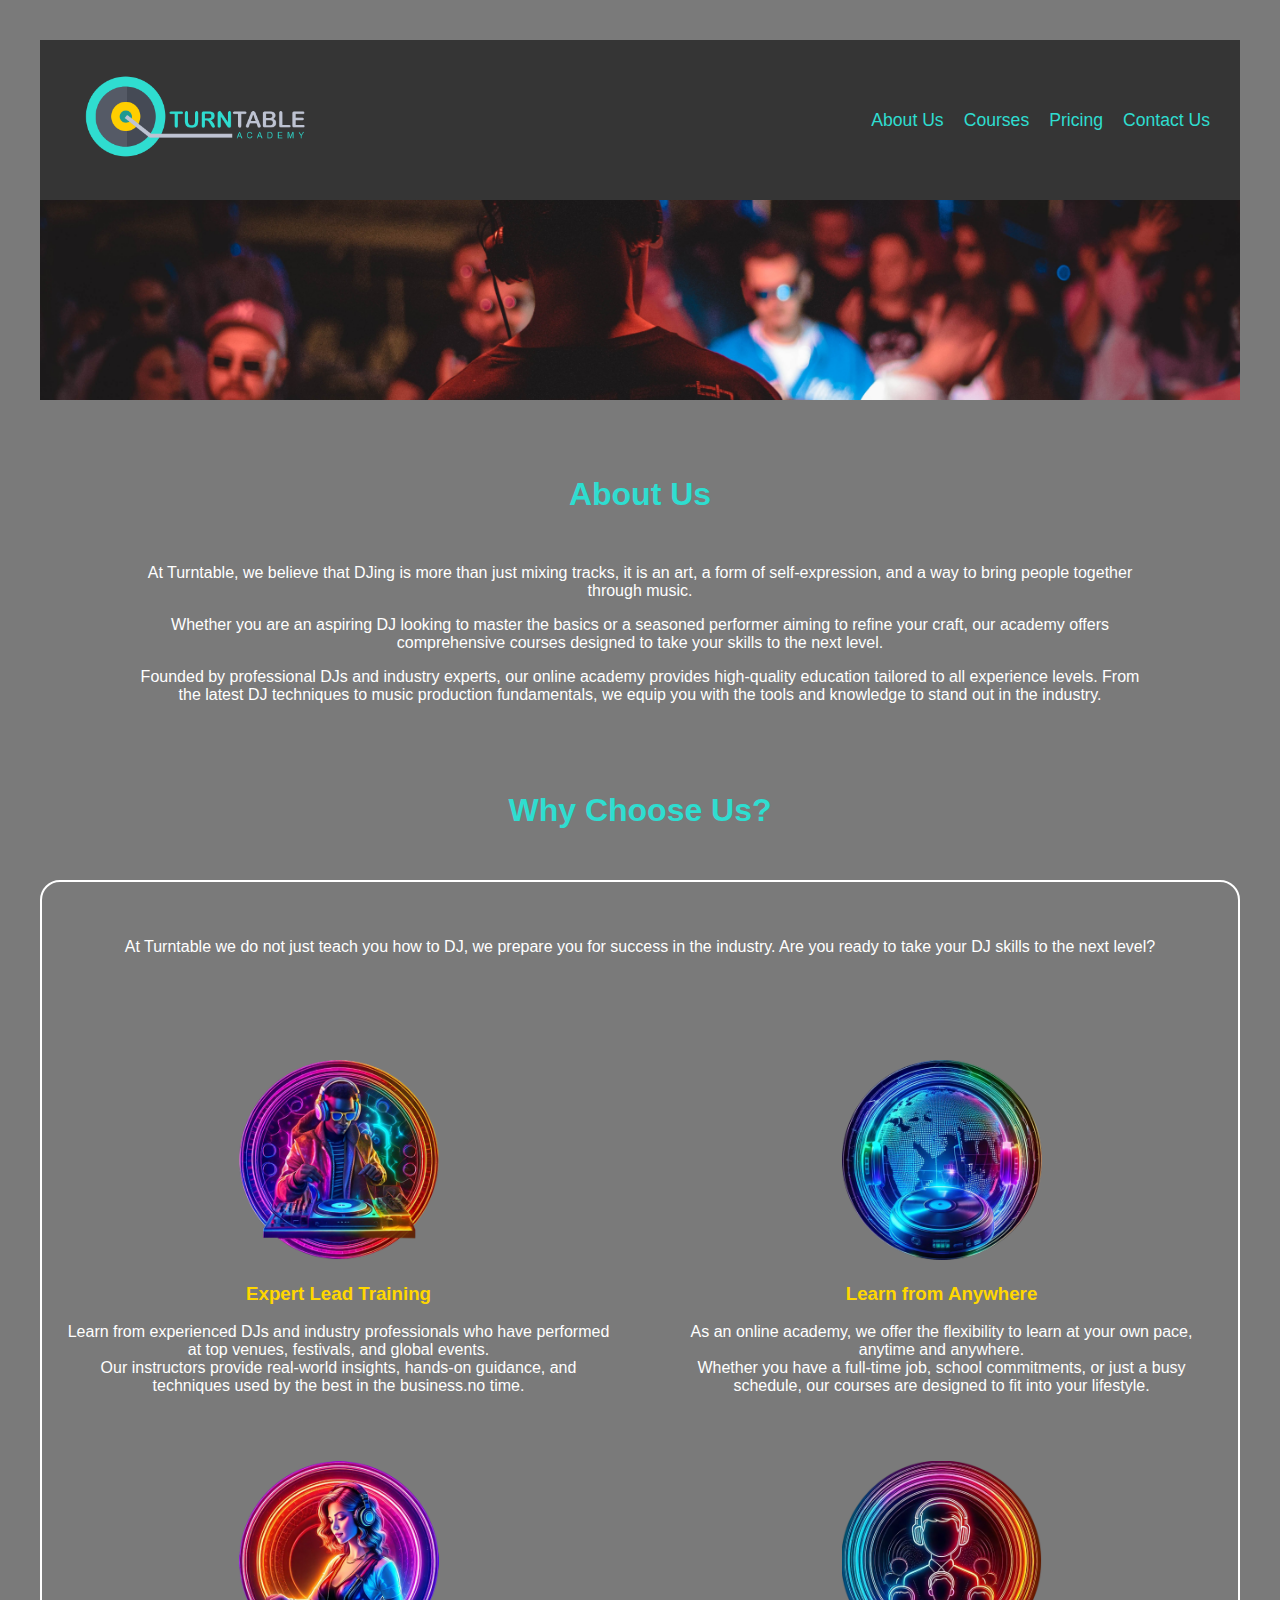
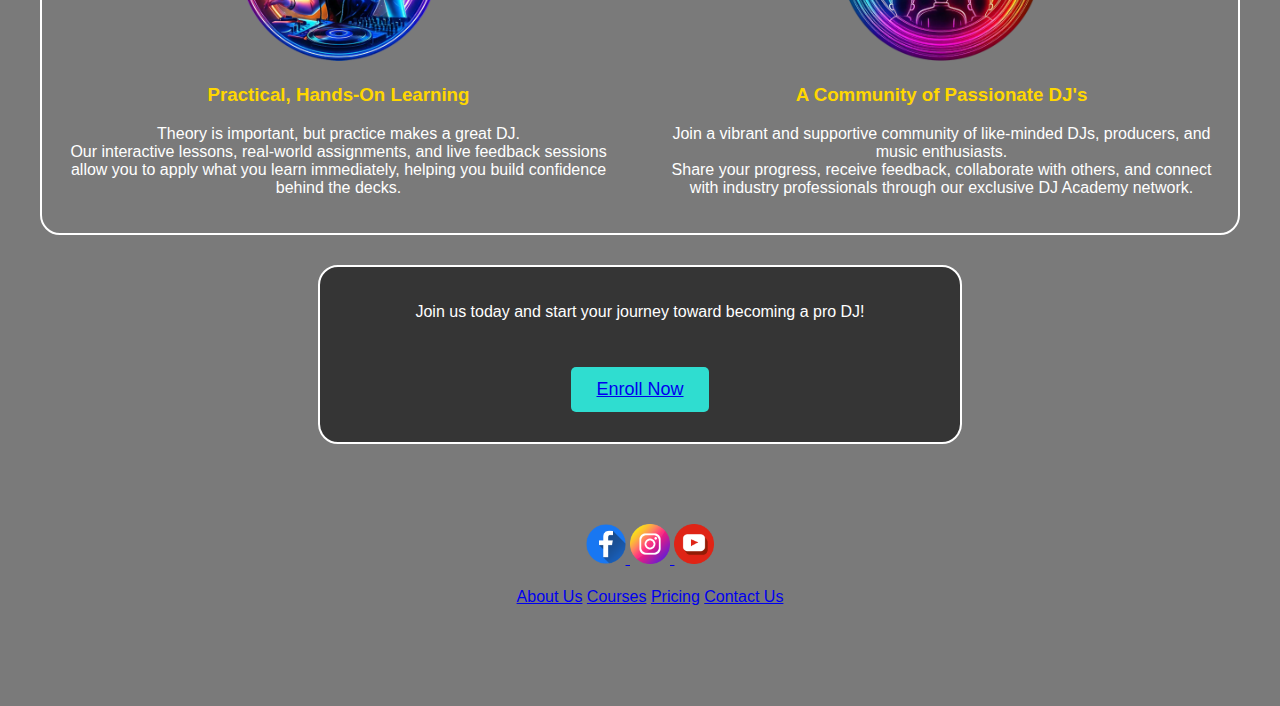
<file: about.html>
<!DOCTYPE html>
<html lang="en">
    <head>
        <meta charset="UTF-8">
        <meta name="viewport" content="width=device-width, initial-scale=1.0">
        <meta name="description" content="Subscription Based DJ Online Courses">
        <meta name="keywords" content="DJ, Academy, Education">
        <meta name="author" content="Mauricio Aragon">
        <meta name="robots" content="follow, index, max-snippet:-1, max-video-preview:-1, max-image-preview:large"/>
        <title>Tableturn DJ Academy Online Courses</title>
        <link rel="icon" type="image/png" href="./images/favicon.png">
        <link rel="preload" as="style" href="./css/main.css">
        <link rel="stylesheet" href="./css/main.css">
    </head>
    <body>
        <div class="body-container">
            <header>
                <div class="nav-container">
                    <div class="logo">
                        <a href="index.html">
                            <img src="./images/Logo-Turntable.png" alt="Turntable DJ Academy Logo">
                        </a>
                    </div>
                    <nav>
                        <ul>
                            <li><a href="about.html">About Us</a></li>
                            <li><a href="courses.html">Courses</a></li>
                            <li><a href="pricing.html">Pricing</a></li>
                            <li><a href="contact.html">Contact Us</a></li>
                        </ul>
                    </nav>
                </div>
            </header> 
            
            <main>
                <section class="general">
                    <img src="./images/background_header_about.jpg" alt="image of a turntable"> 
                    <div class="general-text">
                        <h1>About Us</h1>
                        <p> At Turntable, we believe that DJing is more than just mixing tracks, it is an art, a form of self-expression, and a way to bring people together through music. 
                            <br>
                        </p>
                        <p> Whether you are an aspiring DJ looking to master the basics or a seasoned performer aiming to refine your craft, our academy offers comprehensive courses designed to take your skills to the next level.
                            <br>
                        </p>
                        <p>
                            Founded by professional DJs and industry experts, our online academy provides high-quality education tailored to all experience levels. From the latest DJ techniques to music production fundamentals, we equip you with the tools and knowledge to stand out in the industry.
                        </p>
                        </div>
                </section>   

                <section class="about">
                    <h1>Why Choose Us?</h1>
                    <div class="about-grid">
                        <div class="about-information">
                            <p> 
                                At Turntable we do not just teach you how to DJ, we prepare you for success in the industry. Are you ready to take your DJ skills to the next level?
                            </p>
                            <br>
                        </div>

                        <div class="about"><img src="./images/icons_about_us/Expert_Led_Training.png" alt="icon expert lead training">
                            <h3>Expert Lead Training</h3>
                            <p> 
                                Learn from experienced DJs and industry professionals who have performed at top venues, festivals, and global events.
                                <br>
                                Our instructors provide real-world insights, hands-on guidance, and techniques used by the best in the business.no time.
                            </p>
                        </div>

                        <div class="about"><img src="./images/icons_about_us/Learn_from_Anywhere.png" alt="icon learn from anywhere">
                            <h3>Learn from Anywhere</h3>
                            <p> 
                                As an online academy, we offer the flexibility to learn at your own pace, anytime and anywhere.
                                <br>
                                Whether you have a full-time job, school commitments, or just a busy schedule, our courses are designed to fit into your lifestyle.  
                            </p>
                        </div>

                        <div class="about"><img src="./images/icons_about_us/Hands_On.png" alt="icon about us">
                            <h3>Practical, Hands-On Learning</h3>
                            <p> 
                                Theory is important, but practice makes a great DJ. 
                                <br>
                                Our interactive lessons, real-world assignments, and live feedback sessions allow you to apply what you learn immediately, helping you build confidence behind the decks.
                            </p>
                        </div>
                    
                        <div class="about"><img src="./images/icons_about_us/Community.png" alt="icon community">
                            <h3>A Community of Passionate DJ's</h3>
                            <p> 
                                Join a vibrant and supportive community of like-minded DJs, producers, and music enthusiasts.
                                <br>
                                Share your progress, receive feedback, collaborate with others, and connect with industry professionals through our exclusive DJ Academy network.
                            </p>
                        </div>
                    </div>
                    </div>
                </section>

                <section class="closing">
                    <div class="about-closing">
                        <p>
                        Join us today and start your journey toward becoming a pro DJ!
                        </p>
                    </div>

                    <div class="discover_cta">
                        <button><a href="pricing.html"> Enroll Now </a></button>
                    </div>
                </section>  
            </main>

            <footer>
                <div class="social">
                     <a href="https://www.facebook.com/"> <img src="./images/social_media_icons/facebook.png" alt="facebook logo"> </a>
                     <a href="https://www.instragram.com/"> <img src="./images/social_media_icons/instagram.png" alt="instagram logo"> </a>
                    <a href="https://www.youtube.com/"> <img src="./images/social_media_icons/youtube.png" alt="youtube logo"> </a>
                </div>
                <div class="links">
                        <a href="about.html">About Us</a>
                        <a href="courses.html">Courses</a>
                        <a href="pricing.html">Pricing</a>
                        <a href="contact.html">Contact Us</a>
                </div>
            </footer>        
        </div>
    </body>
</html>
</file>
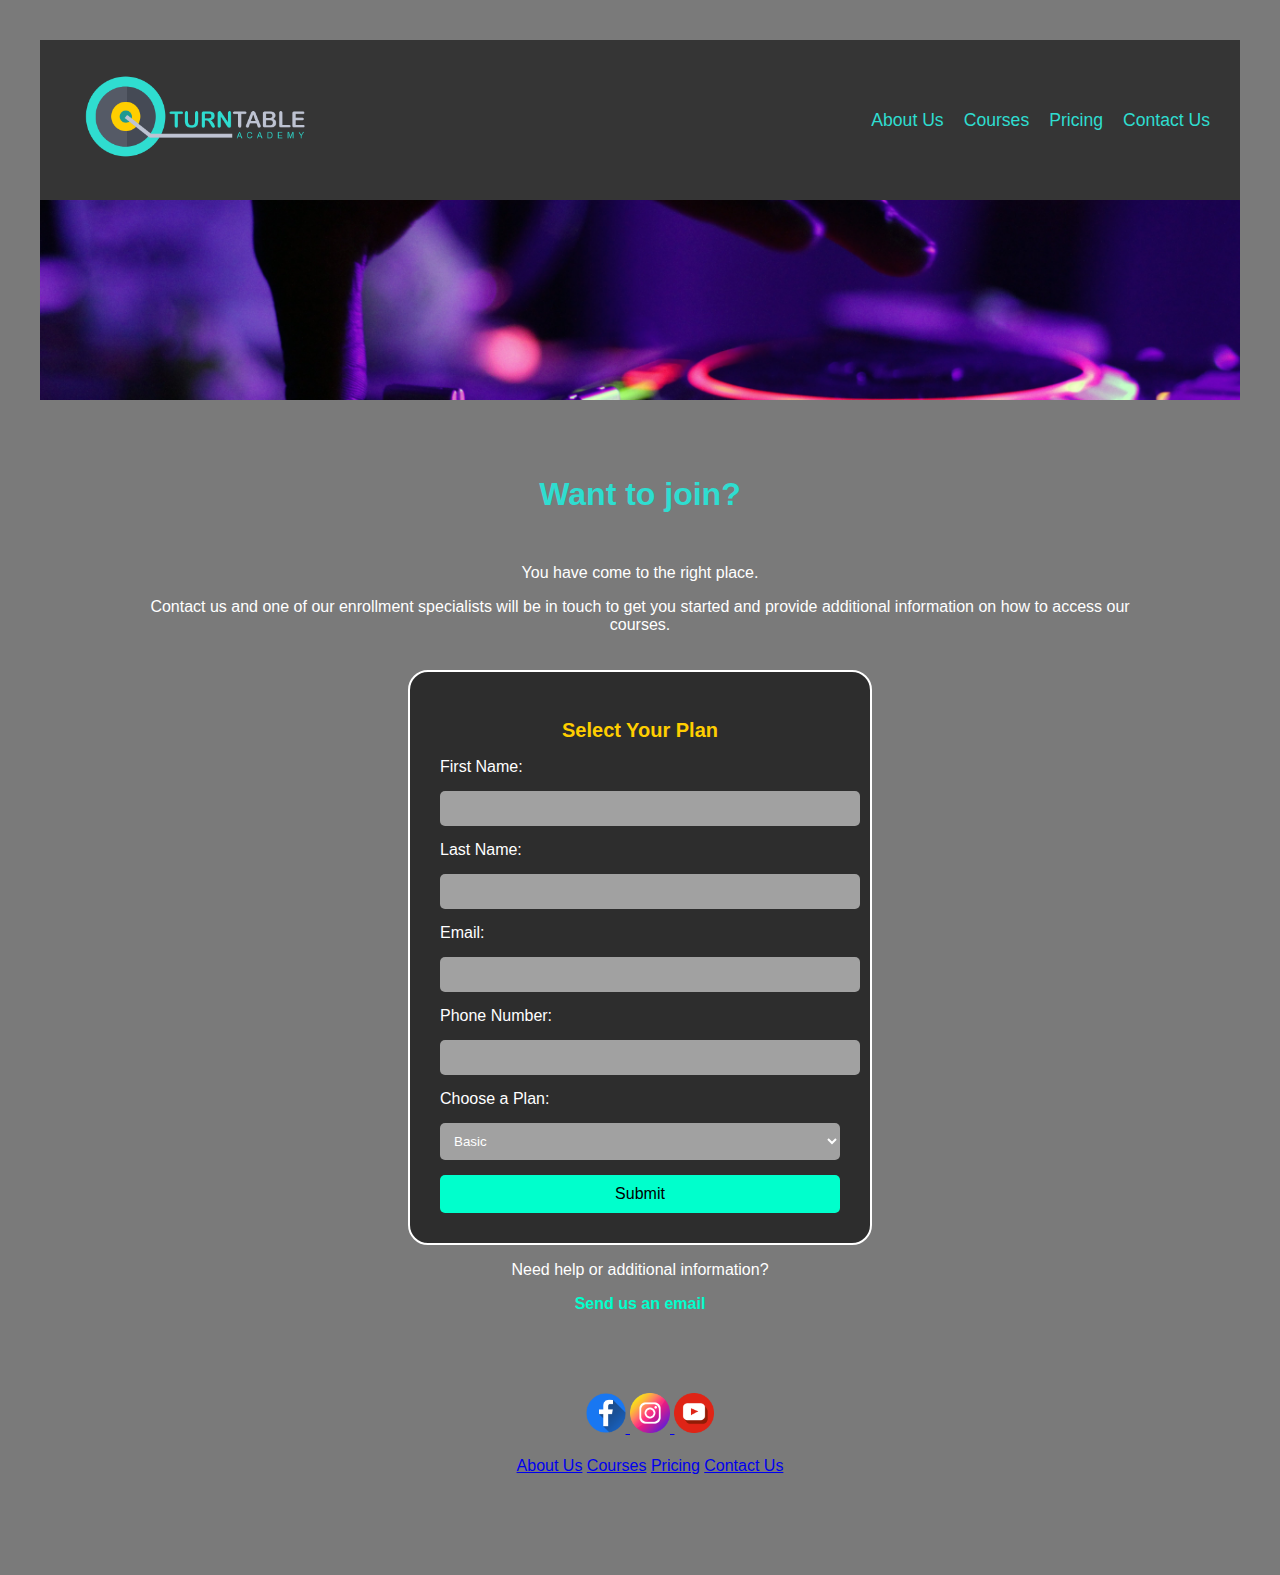
<file: contact.html>
<!DOCTYPE html>
<html lang="en">
    <head>
        <meta charset="UTF-8">
        <meta name="viewport" content="width=device-width, initial-scale=1.0">
        <meta name="description" content="Subscription Based DJ Online Courses">
        <meta name="keywords" content="DJ, Academy, Education">
        <meta name="author" content="Mauricio Aragon">
        <meta name="robots" content="follow, index, max-snippet:-1, max-video-preview:-1, max-image-preview:large"/>
        <title>Tableturn DJ Academy Online Courses</title>
        <link rel="stylesheet" href="./css/main.css">
    </head>
    <body>
        <div class="body-container">
            <header>
                <div class="nav-container">
                    <div class="logo">
                        <a href="index.html">
                            <img src="./images/Logo-Turntable.png" alt="Turntable DJ Academy Logo">
                        </a>
                    </div>
                    <nav>
                        <ul>
                            <li><a href="about.html">About Us</a></li>
                            <li><a href="courses.html">Courses</a></li>
                            <li><a href="pricing.html">Pricing</a></li>
                            <li><a href="contact.html">Contact Us</a></li>
                        </ul>
                    </nav>
                </div>
            </header>
            
            <main>
                <section class="general">
                    <img src="./images/background_header_contact.jpg" alt="image of a turntable image"> 
                    <div class="general-text">
                        <h1>
                            Want to join?
                        </h1>
                        <p> You have come to the right place. 
                        </p> 
                        <p> Contact us and one of our enrollment specialists will be in touch to get you started and provide additional information on how to access our courses.
                        </p>
                        </div>
                </section>

                <section class="form">
                    <div class="form-container">
                        <h2>Select Your Plan</h2>
                        <form action="#" method="POST">
                            <label for="first-name">First Name:</label>
                            <input type="text" id="first-name" name="first-name" required>
                
                            <label for="last-name">Last Name:</label>
                            <input type="text" id="last-name" name="last-name" required>
                
                            <label for="email">Email:</label>
                            <input type="email" id="email" name="email" required>
                
                            <label for="phone">Phone Number:</label>
                            <input type="tel" id="phone" name="phone" required>
                
                            <label for="plan">Choose a Plan:</label>
                            <select id="plan" name="plan" required>
                                <option value="basic">Basic</option>
                                <option value="pro">Pro</option>
                                <option value="vip">VIP</option>
                            </select>
                
                            <button type="submit">Submit</button>
                        </form>
                    </div>
            </section> 

            <div class="contact-section">
                <p>Need help or additional information? </p>
                <p><a href="mailto:support@djacademy.com">Send us an email</a></p>
            </div>
        </div>
            
            </main>

            <footer>
                <div class="social">
                     <a href="https://www.facebook.com/"> <img src="./images/social_media_icons/facebook.png" alt="facebook logo"> </a>
                     <a href="https://www.instragram.com/"> <img src="./images/social_media_icons/instagram.png" alt="instagram logo"> </a>
                    <a href="https://www.youtube.com/"> <img src="./images/social_media_icons/youtube.png" alt="youtube logo"> </a>
                </div>
                <div class="links">
                        <a href="about.html">About Us</a>
                        <a href="courses.html">Courses</a>
                        <a href="pricing.html">Pricing</a>
                        <a href="contact.html">Contact Us</a>
                </div>
            </footer>        
        </div>
    </body>
</html>
</file>
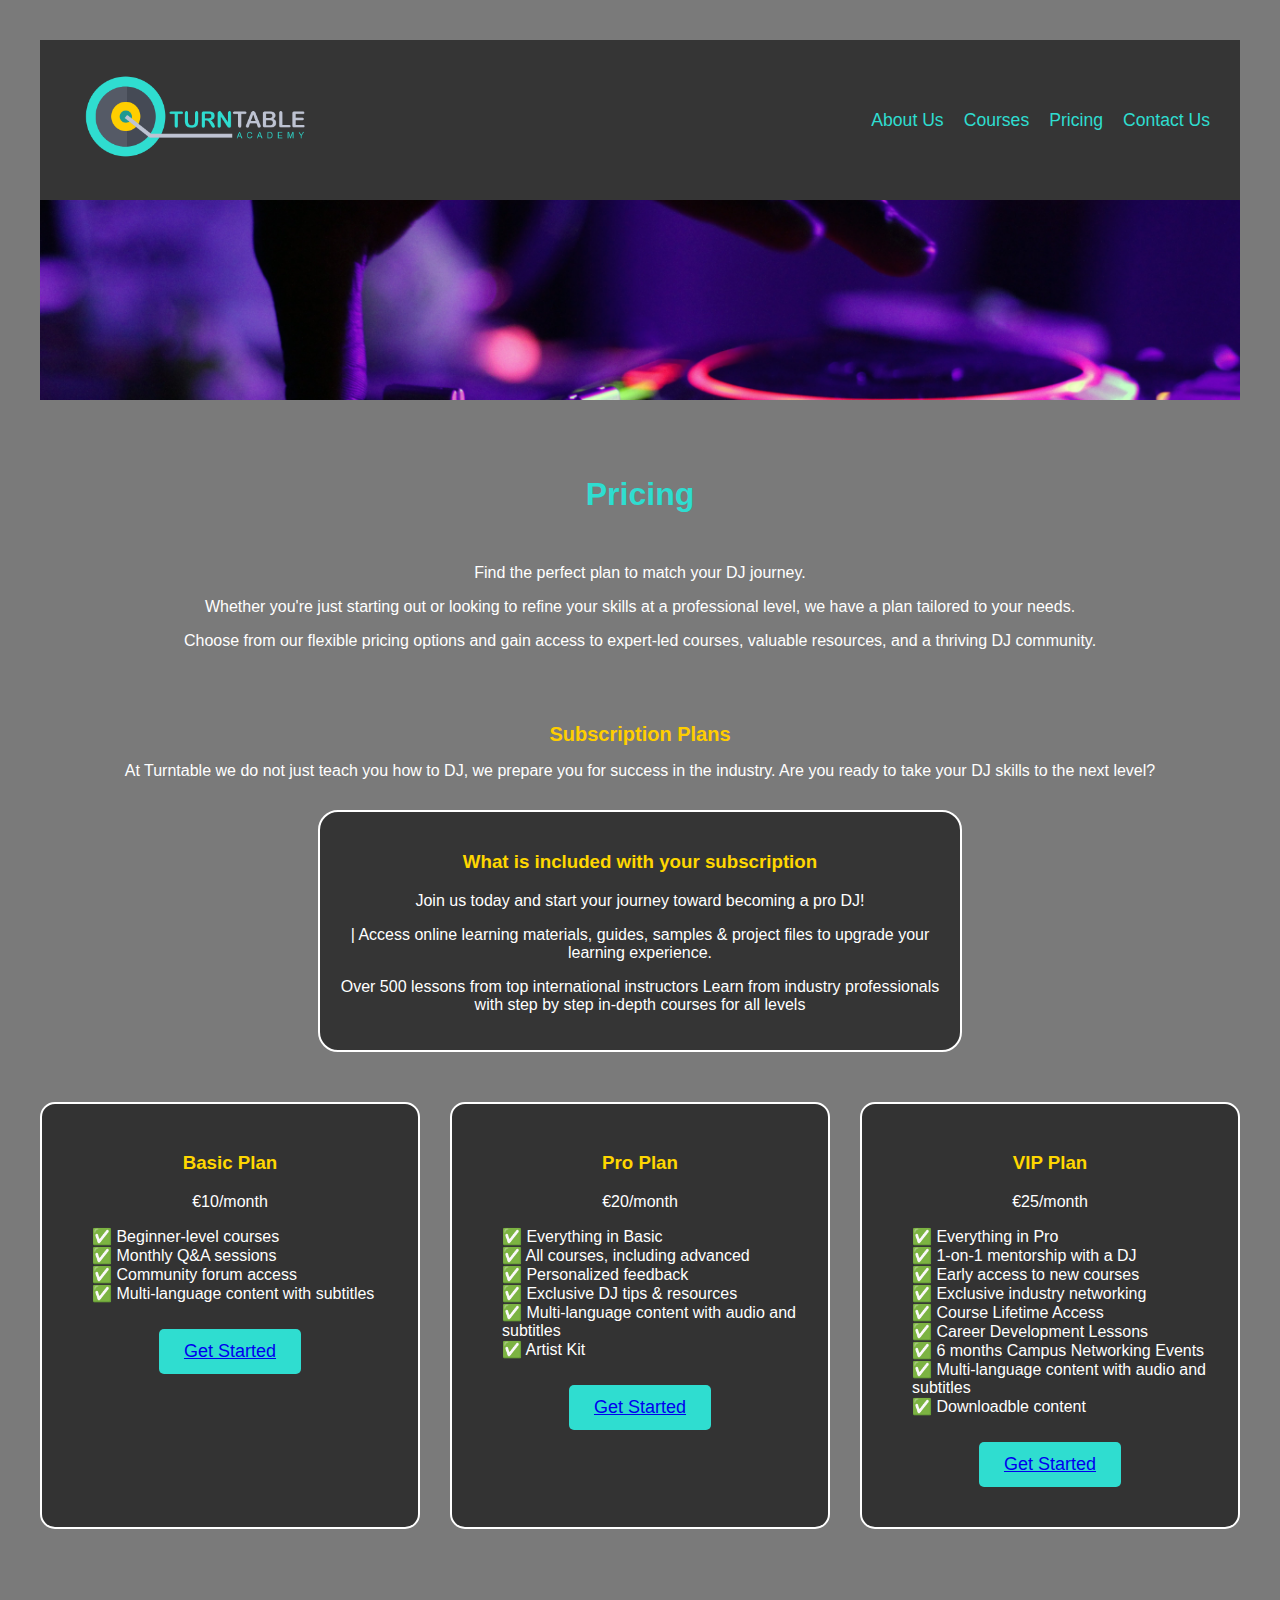
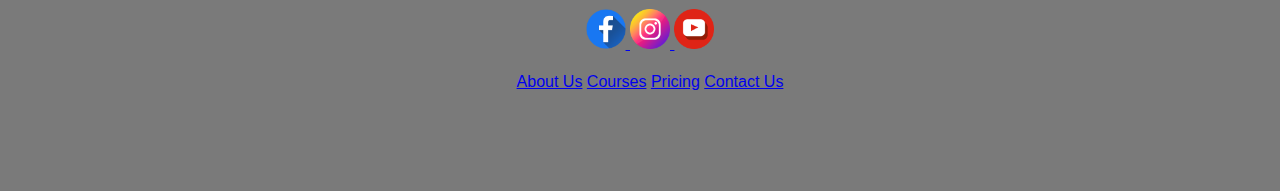
<file: pricing.html>
<!DOCTYPE html>
<html lang="en">
    <head>
        <meta charset="UTF-8">
        <meta name="viewport" content="width=device-width, initial-scale=1.0">
        <meta name="description" content="Subscription Based DJ Online Courses">
        <meta name="keywords" content="DJ, Academy, Education">
        <meta name="author" content="Mauricio Aragon">
        <meta name="robots" content="follow, index, max-snippet:-1, max-video-preview:-1, max-image-preview:large"/>
        <title>Tableturn DJ Academy Online Courses</title>
        <link rel="stylesheet" href="./css/main.css">
    </head>
    <body>
        <div class="body-container">
            <header>
                <div class="nav-container">
                    <div class="logo">
                        <a href="index.html">
                            <img src="./images/Logo-Turntable.png" alt="Turntable DJ Academy Logo">
                        </a>
                    </div>
                    <nav>
                        <ul>
                            <li><a href="about.html">About Us</a></li>
                            <li><a href="courses.html">Courses</a></li>
                            <li><a href="pricing.html">Pricing</a></li>
                            <li><a href="contact.html">Contact Us</a></li>
                        </ul>
                    </nav>
                </div>
            </header>
            
                <main>

                    <section class="general">
                        <img src="./images/background_header_contact.jpg" alt="image of a turntable"> 
                        <div class="general-text">
                            <h1>Pricing</h1>
                            <p> Find the perfect plan to match your DJ journey.
                                <br>
                            </p>
                            <p> Whether you're just starting out or looking to refine your skills at a professional level, we have a plan tailored to your needs.
                                <br>
                            </p>
                            <p>
                                Choose from our flexible pricing options and gain access to expert-led courses, valuable resources, and a thriving DJ community.
                            </p>
                            </div>
                    </section>

                    <section class="pricing">
                        <div class="pricing-information">
                        <h2>Subscription Plans</h2>
                        <p> 
                            At Turntable we do not just teach you how to DJ, we prepare you for success in the industry. 
                            Are you ready to take your DJ skills to the next level?
                        </p>
                        <div class="pricing-description">
                            <h3>
                                What is included with your subscription
                            </h3>
                                <p>
                                Join us today and start your journey toward becoming a pro DJ!
                                </p>
                                <p>
                               | Access online learning materials, guides, samples & project files to upgrade your learning experience.
                                </p>
                                <p>
                                Over 500 lessons from top international instructors
                                Learn from industry professionals with step by step in-depth courses for all levels
                                </p>
                            </div>
                        </div>
                        </div>
                                <div class="pricing-grid">
                                    <div class="plan basic">
                                        <h3>Basic Plan</h3>
                                        <p>€10/month</p>
                                        <ul>
                                            <li>✅ Beginner-level courses</li>
                                            <li>✅ Monthly Q&A sessions</li>
                                            <li>✅ Community forum access</li>
                                            <li>✅ Multi-language content with subtitles</li>
                                        </ul>
                                        <div class="cta">
                                            <button><a href="contact.html"> Get Started </a></button>
                                        </div>
                                    </div>    
                                
                                    <div class="plan pro">
                                        <h3>Pro Plan</h3>
                                        <p>€20/month</p>
                                        <ul>
                                            <li>✅ Everything in Basic</li>
                                            <li>✅ All courses, including advanced</li>
                                            <li>✅ Personalized feedback</li>
                                            <li>✅ Exclusive DJ tips & resources</li>
                                            <li>✅ Multi-language content with audio and subtitles</li>
                                            <li>✅ Artist Kit</li>
                                        </ul>
                                        <div class="cta">
                                            <button><a href="contact.html"> Get Started </a></button>
                                        </div>
                                    </div> 
                                    
                                    <div class="plan vip">
                                        <h3>VIP Plan</h3>
                                        <p>€25/month</p>
                                        <ul>
                                            <li>✅ Everything in Pro</li>
                                            <li>✅ 1-on-1 mentorship with a DJ</li>
                                            <li>✅ Early access to new courses</li>
                                            <li>✅ Exclusive industry networking</li>
                                            <li>✅ Course Lifetime Access</li>
                                            <li>✅ Career Development Lessons</li>
                                            <li>✅ 6 months Campus Networking Events</li>
                                            <li>✅ Multi-language content with audio and subtitles</li>
                                            <li>✅ Downloadble content</li>
                                        </ul>
                                        <div class="cta">
                                            <button><a href="contact.html"> Get Started </a></button>
                                        </div>
                                    </div>
                                </div>         
                    </section>
            </main>

            <footer>
                <div class="social">
                         <a href="https://www.facebook.com/"> <img src="./images/social_media_icons/facebook.png" alt="facebook logo"> </a>
                         <a href="https://www.instragram.com/"> <img src="./images/social_media_icons/instagram.png" alt="instagram logo"> </a>
                        <a href="https://www.youtube.com/"> <img src="./images/social_media_icons/youtube.png" alt="youtube logo"> </a>
                </div>
                <div class="links">
                            <a href="about.html">About Us</a>
                            <a href="courses.html">Courses</a>
                            <a href="pricing.html">Pricing</a>
                            <a href="contact.html">Contact Us</a>
                </div>
            </footer>        
        </div>
    </body>
</html>
</file>
<file: css/main.css>
@import url("index.css");
@import url("about.css");
@import url("courses.css");
@import url("pricing.css");
@import url("contact.css");
@import url("responsive.css");

/* Global styles */

body {
    font-family: Verdana, Geneva, Tahoma, sans-serif;
    margin: 20px;
    padding: 20px;
    background-color: #7a7a7a;
    color: #fff;
}

header {
    background: #353535;
    padding: 10px;
    position: sticky;
    top: 0;
    z-index: 1000;
}

/* General Navigation Container */
.nav-container {
    display: flex;
    justify-content: space-between;
    align-items: center;
    padding: 20px;
    width: 100%;
    box-sizing: border-box; 
}

/* Logo Styling */
.logo img {
    height: auto;
    width: 250px;
}

/* Navigation Menu */
nav ul {
    list-style: none;
    display: flex;
    gap: 20px;
    margin: 0;
    padding: 0;
    flex-wrap: wrap; 
    overflow: hidden; 
}

nav ul li {
    display: inline-block;
    white-space: nowrap; 
}

nav ul li a {
    color: #2fddd0;
    text-decoration: none;
    font-size: 1.1rem;
    transition: color 0.3s ease 0;
    text-overflow: ellipsis; 
    overflow: hidden; 
    white-space: nowrap; 
    
}

nav ul li a:hover {
    color: #FFD700;
}

/* General Information Top Section  */
.general {
    position: relative;
    text-align: center;
}
.general img {
    width: 100%;
    height: 200px;
    object-fit: cover;
}

.general-text {
    padding: 20px;
    max-width: 1000px; 
    width: 90%; 
    margin: 0 auto; 
    text-align: center; 
}

/* Headers  */
h1 {
    color: #2fddd0; 
    padding: 30px;
    text-align: center;
}

h2 {
    color: #ffce00;
    font-size: 20px;
    text-align: center;
}
h3 {
    text-align: center;
    color: #FFD700;
}

/* CTA Buttons*/
.cta {
    text-align: center;

}
.cta button {
    background: #2fddd0;
    border: none;
    padding: 12px 25px;
    margin: 10px;
    color: #fff;
    cursor: pointer;
    font-size: 18px;
    border-radius: 5px;
    transition: background 0.3s;
}
.cta button:hover {
    background: #FFD700;
    color: #000;
}


 /* Footer Section */
footer {
    color: white;
    text-align: center;
    padding: 10px;
    max-width: 1600px;
    width: 100%;
    margin: 50px auto;
    }
.social {
    padding: 20px;
    }

.social img {
width: 40px;

}
</file>
